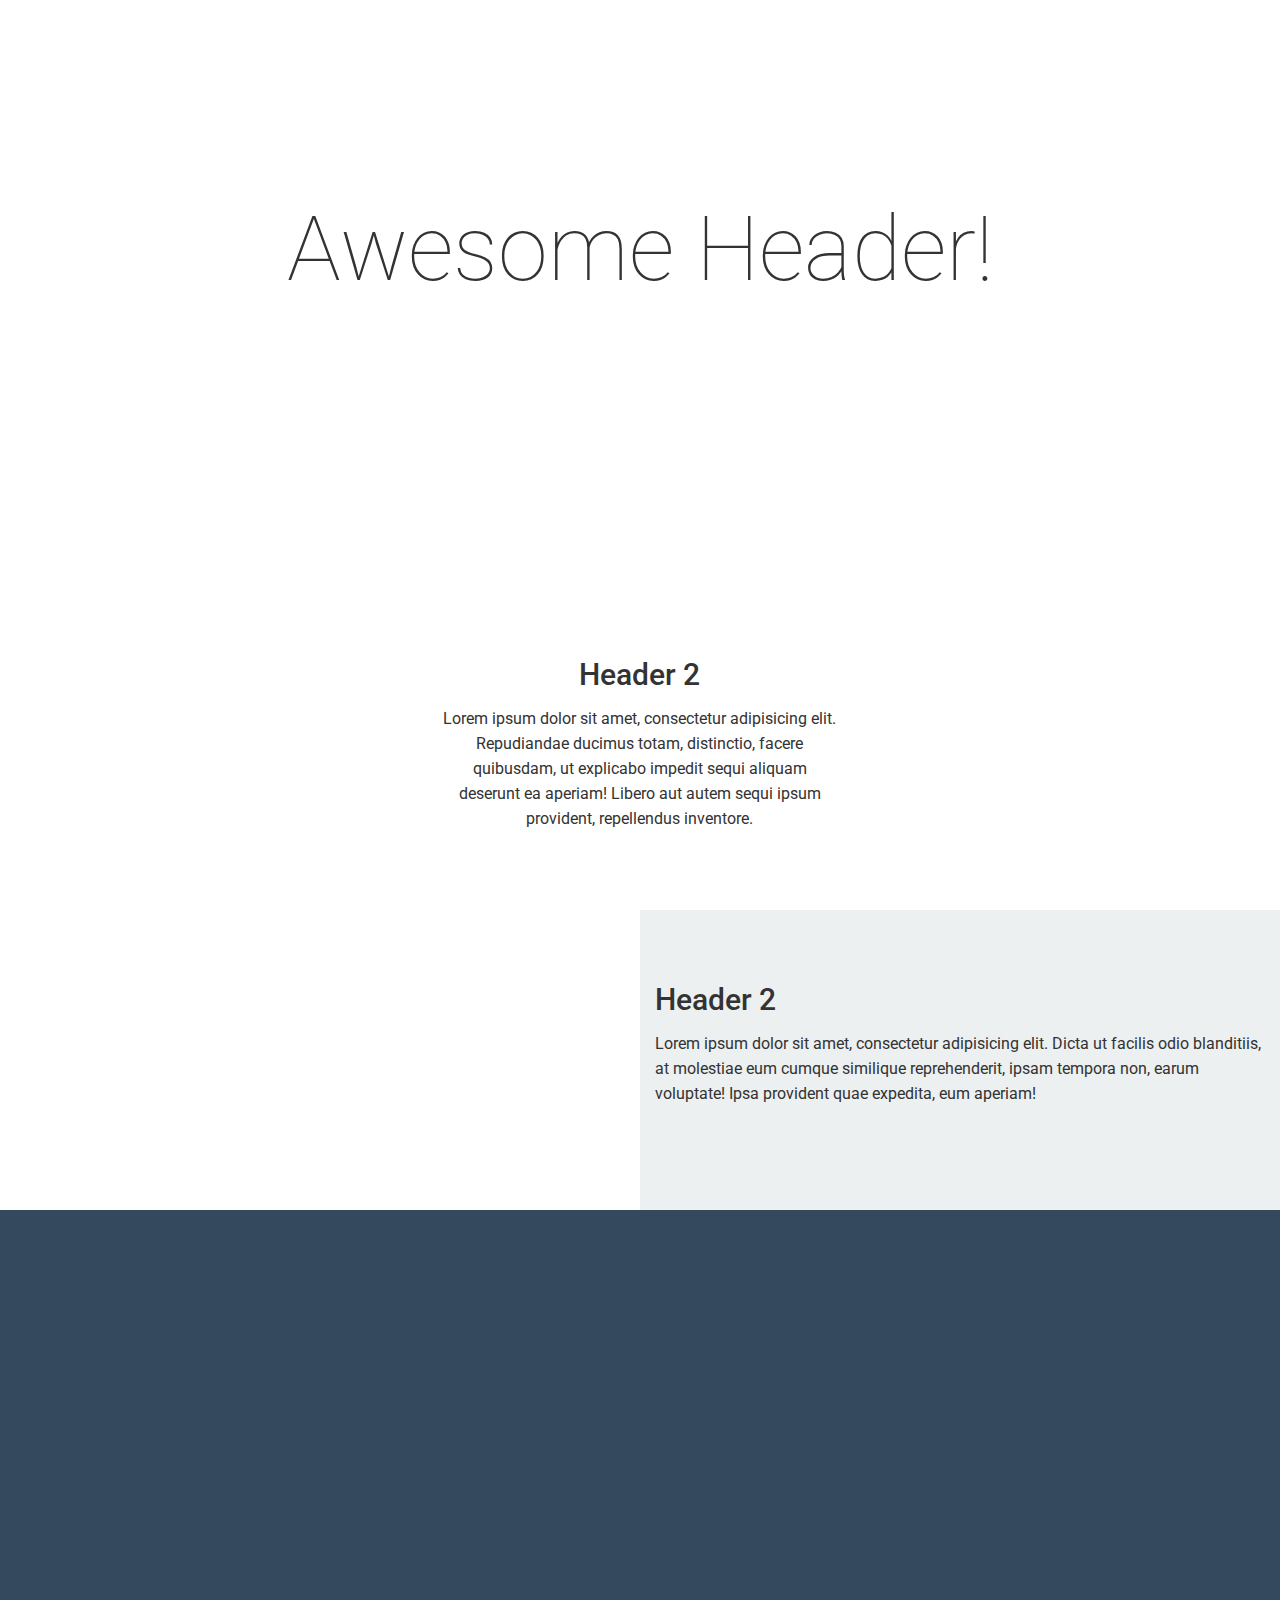
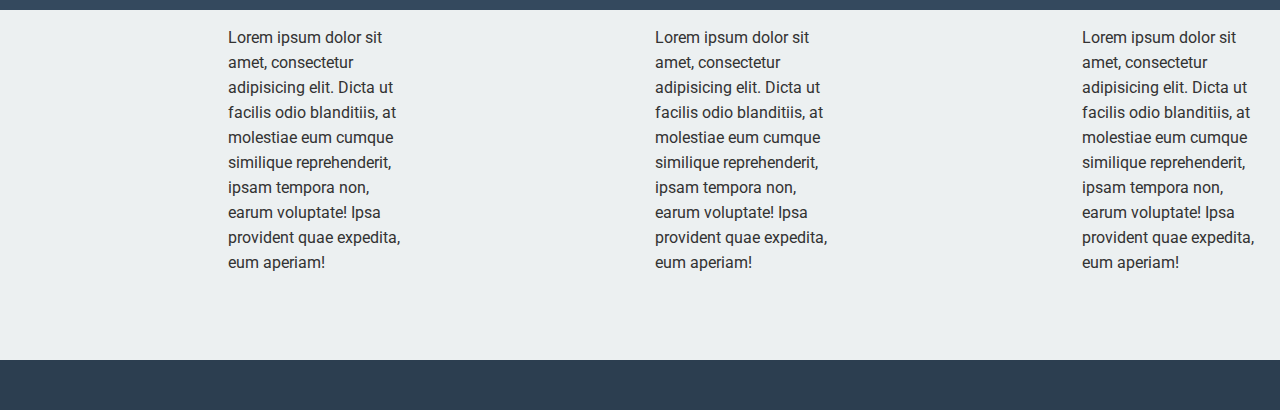
<file: index.html>
<!DOCTYPE html>
<html>

  <head>
    <link href="https://maxcdn.bootstrapcdn.com/bootstrap/3.3.7/css/bootstrap.min.css" rel="stylesheet" integrity="sha384-BVYiiSIFeK1dGmJRAkycuHAHRg32OmUcww7on3RYdg4Va+PmSTsz/K68vbdEjh4u" crossorigin="anonymous">
<link rel="stylesheet" href="style.css">
<link href="https://fonts.googleapis.com/css?family=Roboto" rel="stylesheet">
<link href="https://fonts.googleapis.com/css?family=Roboto:100" rel="stylesheet">
<meta name="viewport" content="width=device-width">
  </head>

  <body>
  <div class="container-fluid">
    <div class="row">
    <div class="navbar col-md-12">

    </div>
    </div>

  <div class="row">
    <div class="hero col-md-12">
      <h1>Awesome Header!</h1>
    </div>
    </div>

  <div class="row">
    <div class="box1 col-md-4 col-md-offset-4">
      <h2>Header 2</h2>
      <p>Lorem ipsum dolor sit amet, consectetur adipisicing elit. Repudiandae ducimus totam, distinctio, facere quibusdam, ut explicabo impedit sequi aliquam deserunt ea aperiam! Libero aut autem sequi ipsum provident, repellendus inventore.</p>
    </div>
    </div>

    <div class="row">
    <div class="image col-md-6"></div>
    <div class="text-box col-md-6">
      <h2>Header 2</h2>
      <p>Lorem ipsum dolor sit amet, consectetur adipisicing elit. Dicta ut facilis odio blanditiis, at molestiae eum cumque similique reprehenderit, ipsam tempora non, earum voluptate! Ipsa provident quae expedita, eum aperiam!</p>
    </div>
    </div>

    <div class="row middle-row">
    <div class="image2 col-md-3 col-md-offset-3"></div>
    <div class="image3 col-md-3"></div>
    </div>

  <div class="row">
    <div class="columns col-md-4">
    <div class="row">
      <div class="image-small col-md-6"></div>
        <div class="col-md-6">
           <p>Lorem ipsum dolor sit amet, consectetur adipisicing elit. Dicta ut facilis odio blanditiis, at molestiae eum cumque similique reprehenderit, ipsam tempora non, earum voluptate! Ipsa provident quae expedita, eum aperiam!</p>
         </div>

      </div>
    </div>
    <div class="columns col-md-4">
      <div class="row">
        <div class="image-small col-md-6"></div>
          <div class="col-md-6">
             <p>Lorem ipsum dolor sit amet, consectetur adipisicing elit. Dicta ut facilis odio blanditiis, at molestiae eum cumque similique reprehenderit, ipsam tempora non, earum voluptate! Ipsa provident quae expedita, eum aperiam!</p>
           </div>

        </div>
    </div>
    <div class="columns col-md-4">
      <div class="row">
        <div class="image-small col-md-6"></div>
          <div class="col-md-6">
             <p>Lorem ipsum dolor sit amet, consectetur adipisicing elit. Dicta ut facilis odio blanditiis, at molestiae eum cumque similique reprehenderit, ipsam tempora non, earum voluptate! Ipsa provident quae expedita, eum aperiam!</p>
           </div>

        </div>
    </div>



  </div>

    <div class="row">
    <div class="footer col-md-12">
    </div>
    </div>

  </div>


    <script src="https://code.jquery.com/jquery-2.2.4.js"
integrity="sha256-iT6Q9iMJYuQiMWNd9lDyBUStIq/8PuOW33aOqmvFpqI="
crossorigin="anonymous"></script>

<script src="https://maxcdn.bootstrapcdn.com/bootstrap/3.3.7/js/bootstrap.min.js" integrity="sha384-Tc5IQib027qvyjSMfHjOMaLkfuWVxZxUPnCJA7l2mCWNIpG9mGCD8wGNIcPD7Txa" crossorigin="anonymous"></script>
  </body>
</html>
</file>
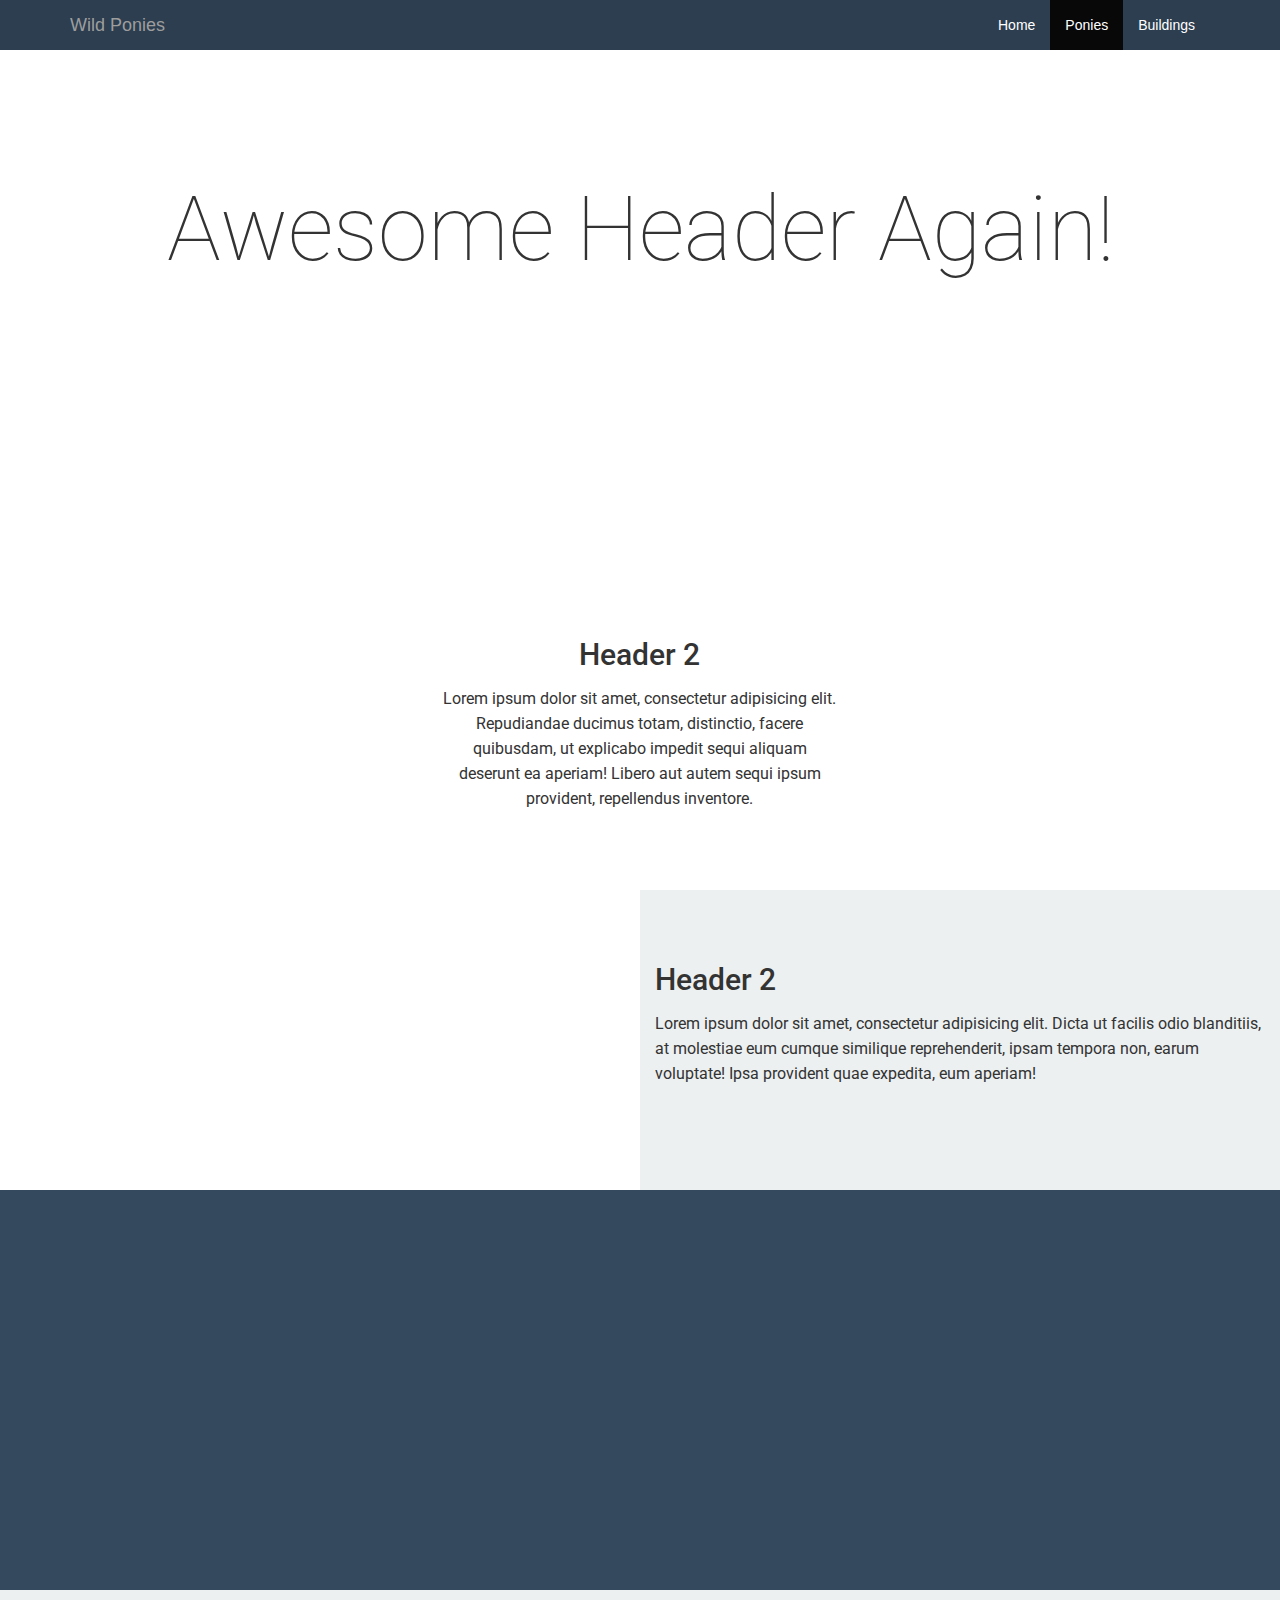
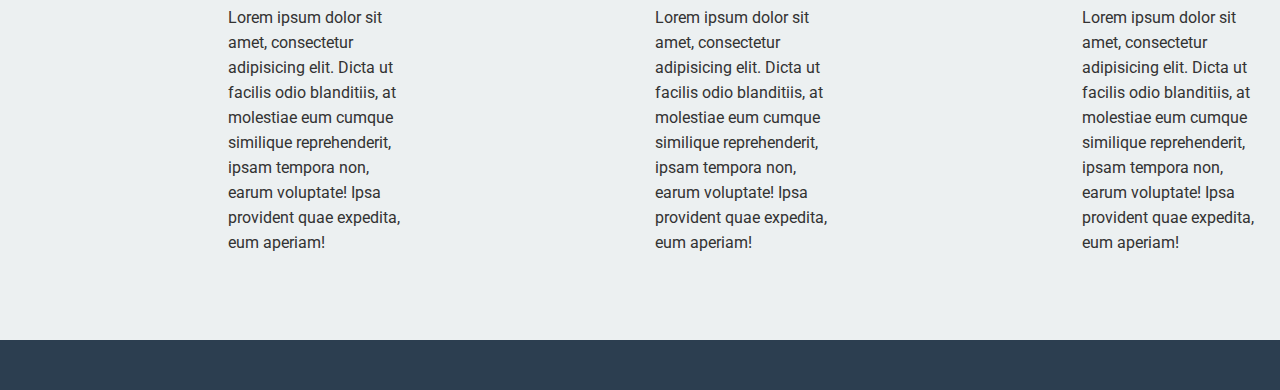
<file: about.html>
<!DOCTYPE html>
<html>

  <head>
    <link href="https://maxcdn.bootstrapcdn.com/bootstrap/3.3.7/css/bootstrap.min.css" rel="stylesheet" integrity="sha384-BVYiiSIFeK1dGmJRAkycuHAHRg32OmUcww7on3RYdg4Va+PmSTsz/K68vbdEjh4u" crossorigin="anonymous">
<link rel="stylesheet" href="style.css">
<link href="https://fonts.googleapis.com/css?family=Roboto" rel="stylesheet">
<link href="https://fonts.googleapis.com/css?family=Roboto:100" rel="stylesheet">
<meta name="viewport" content="width=device-width">
  </head>

  <body>
    <nav class="my-navbar navbar navbar-inverse">
      <div class="container">
        <div class="navbar-header">
          <button type="button" class="navbar-toggle" data-toggle="collapse" data-target="#myNavbar">
            <span class="icon-bar"></span>
            <span class="icon-bar"></span>
            <span class="icon-bar"></span>
          </button>
          <a class="navbar-brand" href="#">Wild Ponies</a>
        </div>
        <div class="collapse navbar-collapse" id="myNavbar">
          <ul class="nav navbar-nav navbar-right">
            <li ><a href="index.html">Home</a></li>
            <li class="active"><a href="#">Ponies</a></li>
            <li><a href="#">Buildings</a></li>
          </ul>
        </div>
      </div>
    </nav>
  <div class="container-fluid">


  <div class="row">
    <div class="hero col-md-12">
      <h1>Awesome Header Again!</h1>
    </div>
    </div>

  <div class="row">
    <div class="box1 col-md-4 col-md-offset-4">
      <h2>Header 2</h2>
      <p>Lorem ipsum dolor sit amet, consectetur adipisicing elit. Repudiandae ducimus totam, distinctio, facere quibusdam, ut explicabo impedit sequi aliquam deserunt ea aperiam! Libero aut autem sequi ipsum provident, repellendus inventore.</p>
    </div>
    </div>

    <div class="row">
    <div class="image col-md-6"></div>
    <div class="text-box col-md-6">
      <h2>Header 2</h2>
      <p>Lorem ipsum dolor sit amet, consectetur adipisicing elit. Dicta ut facilis odio blanditiis, at molestiae eum cumque similique reprehenderit, ipsam tempora non, earum voluptate! Ipsa provident quae expedita, eum aperiam!</p>
    </div>
    </div>

    <div class="row middle-row">
    <div class="image2 col-md-3 col-md-offset-3"></div>
    <div class="image3 col-md-3"></div>
    </div>

  <div class="row">
    <div class="columns col-md-4">
    <div class="row">
      <div class="image-small col-md-6"></div>
        <div class="col-md-6">
           <p>Lorem ipsum dolor sit amet, consectetur adipisicing elit. Dicta ut facilis odio blanditiis, at molestiae eum cumque similique reprehenderit, ipsam tempora non, earum voluptate! Ipsa provident quae expedita, eum aperiam!</p>
         </div>

      </div>
    </div>
    <div class="columns col-md-4">
      <div class="row">
        <div class="image-small col-md-6"></div>
          <div class="col-md-6">
             <p>Lorem ipsum dolor sit amet, consectetur adipisicing elit. Dicta ut facilis odio blanditiis, at molestiae eum cumque similique reprehenderit, ipsam tempora non, earum voluptate! Ipsa provident quae expedita, eum aperiam!</p>
           </div>

        </div>
    </div>
    <div class="columns col-md-4">
      <div class="row">
        <div class="image-small col-md-6"></div>
          <div class="col-md-6">
             <p>Lorem ipsum dolor sit amet, consectetur adipisicing elit. Dicta ut facilis odio blanditiis, at molestiae eum cumque similique reprehenderit, ipsam tempora non, earum voluptate! Ipsa provident quae expedita, eum aperiam!</p>
           </div>

        </div>
    </div>



  </div>

    <div class="row">
    <div class="footer col-md-12">
    </div>
    </div>

  </div>


    <script src="https://code.jquery.com/jquery-2.2.4.js"
integrity="sha256-iT6Q9iMJYuQiMWNd9lDyBUStIq/8PuOW33aOqmvFpqI="
crossorigin="anonymous"></script>

<script src="https://maxcdn.bootstrapcdn.com/bootstrap/3.3.7/js/bootstrap.min.js" integrity="sha384-Tc5IQib027qvyjSMfHjOMaLkfuWVxZxUPnCJA7l2mCWNIpG9mGCD8wGNIcPD7Txa" crossorigin="anonymous"></script>
  </body>
</html>
</file>
<file: style.css>
.body{
  margin:0;
}

.my-navbar {
  background-color: rgb(44, 62, 80);
  margin:0;
  border-radius:0;
  border:0;
}
.navbar-inverse .navbar-nav>li>a{
  color:white;
}

h1{
  color: charcoal;
  padding-top:15vh;
  text-align: center;
  font-size:10vh;
  margin:0;
  font-family: 'Roboto', sans-serif;
  font-weight: 100;
  line-height: 10vh;
}

h2{
  margin:0;
  padding-top:12%;
  color:charcoal;
  font-family: 'Roboto', sans-serif;
}

p{
  padding-top:15px;
  font-size: 16px;
  line-height:25px;
  font-family: 'Roboto', sans-serif;
}

.hero{
  height:60vh;
  background: url(http://publicdomainarchive.com/wp-content/uploads/2015/03/public-domain-images-free-stock-photos-animals-farm-horses-1080x721.jpeg);
 background-size:cover;
 background-repeat: no-repeat;
 background-position: 0% 65%;

}

.middle-row{
  background-color:rgb(52, 73, 94);
}
.image2{
  height:400px;
  background: url(http://publicdomainarchive.com/wp-content/uploads/2014/04/public-domain-images-free-stock-photos-sky-scrapers-bricks-chicago-161-1080x720.jpg);
  background-position: center;
  background-size:cover;
  background-repeat: no-repeat;
}

.image3{
  height:400px;
  background: url(http://publicdomainarchive.com/wp-content/uploads/2014/04/public-domain-images-free-stock-photos-chicago-Marina-City-1-1080x719.jpg);
  background-position: center;
  background-size:cover;
  background-repeat: no-repeat;
}


.box1{
  height:300px;
  text-align: center;
}

.text-box{
  background-color: rgb(236, 240, 241);
  height:300px;
}


.columns{
  background-color: rgb(236, 240, 241);
}

.image{
  height:300px;
  background: url(http://publicdomainarchive.com/wp-content/uploads/2014/06/public-domain-images-free-stock-photos-high-quality-resolution-downloads-unsplash0072-1080x719.jpg);
  background-size:cover;
  background-repeat: no-repeat;
  background-position: center;
}

.image-small{
  height:350px;
  background: url(http://publicdomainarchive.com/wp-content/uploads/2014/04/public-domain-images-free-stock-photos-down-town-chicago-blue-sky-4-666x1000.jpg);
  background-size: cover;
  background-repeat: no-repeat;
  background-position: center;
}

.footer{
  height: 50px;
  background-color:rgb(44, 62, 80);
}
</file>
